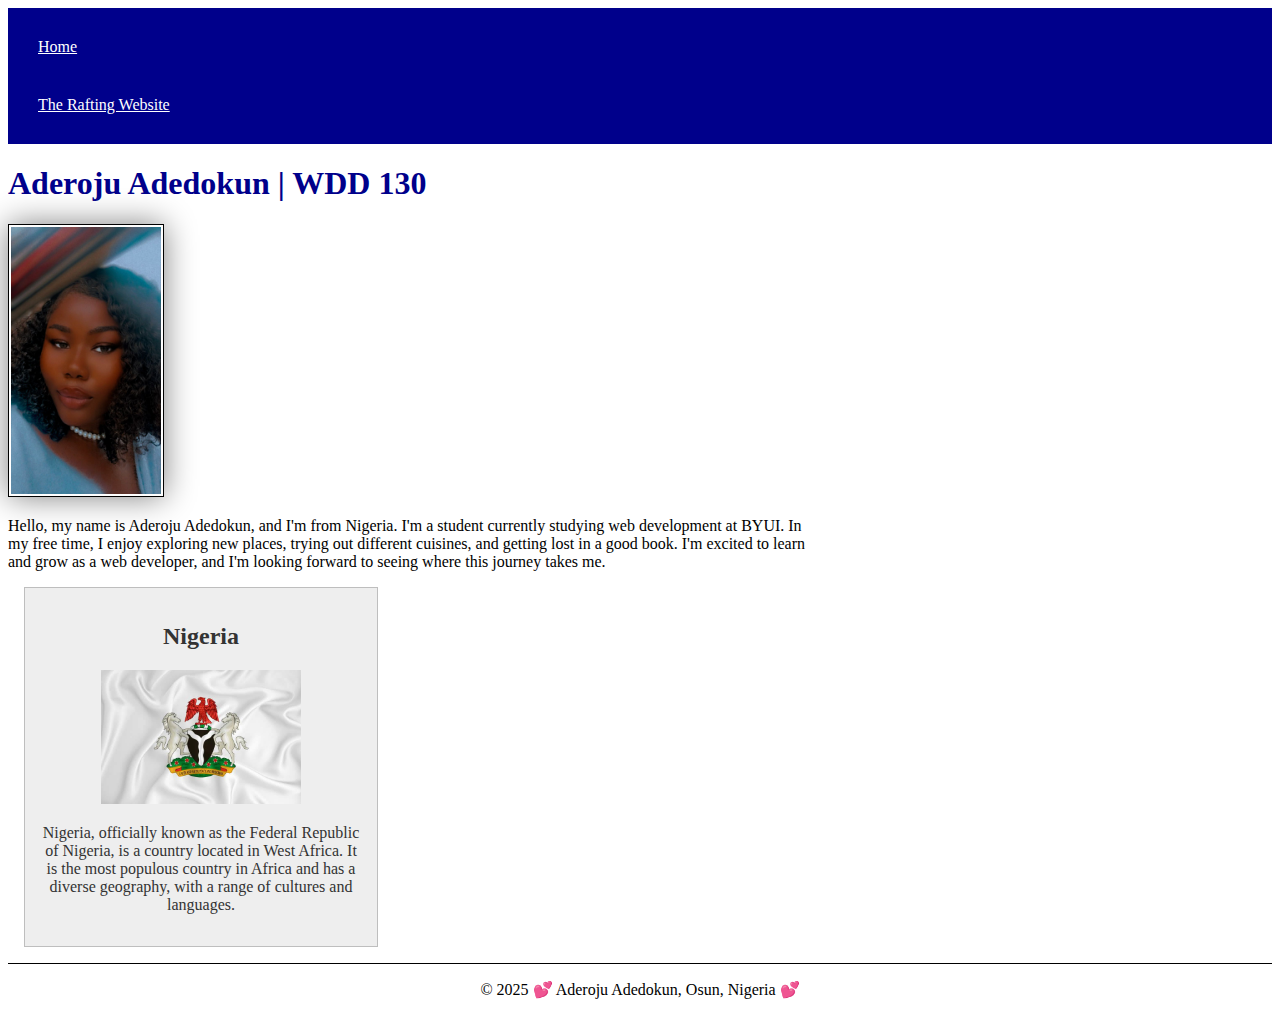
<file: index.html>
<!DOCTYPE html>
<html lang="en-US">

<head>
    <meta charset="utf-8">
    <meta name="viewport" content="width=device-width, initial-scale=1.0">
    <title>Aderoju Adedokun | WDD 130</title>
    <meta name="description"
        content="Aderoju Adedokun's home page for WDD 130 course at BYUI, featuring personal information and interests.">
    <meta name="author" content="Aderoju Adedokun">
    <link rel="stylesheet" href="styles/styles.css">
</head>

<body>
    <header>
        <nav>
            <a href="index.html">Home</a>
            <a href="rafting.html">The Rafting Website</a>
        </nav>
    </header>
    <main>
        <h1>Aderoju Adedokun | WDD 130</h1>
        <img src="images/profile.jpg" alt="Hello, my name is Aderoju Adedokun" width="200">
        <p>Hello, my name is Aderoju Adedokun, and I'm from Nigeria. I'm a student currently studying web development at
            BYUI. In my free time, I enjoy exploring new places, trying out different cuisines, and getting lost in a
            good book. I'm excited to learn and grow as a web developer, and I'm looking forward to seeing where this
            journey takes me.</p>
    </main>
    <aside>
        <h2>Nigeria</h2>
        <img src="images/nigeria.jpg" alt="Nigeria's Coat Of Arms" width="200">
        <p>Nigeria, officially known as the Federal Republic of Nigeria, is a country located in West Africa. It is the
            most populous country in Africa and has a diverse geography, with a range of cultures and languages.</p>
    </aside>
    <footer>
        <p>© 2025 💕 Aderoju Adedokun, Osun, Nigeria 💕</p>
    </footer>
</body>

</html>
</file>
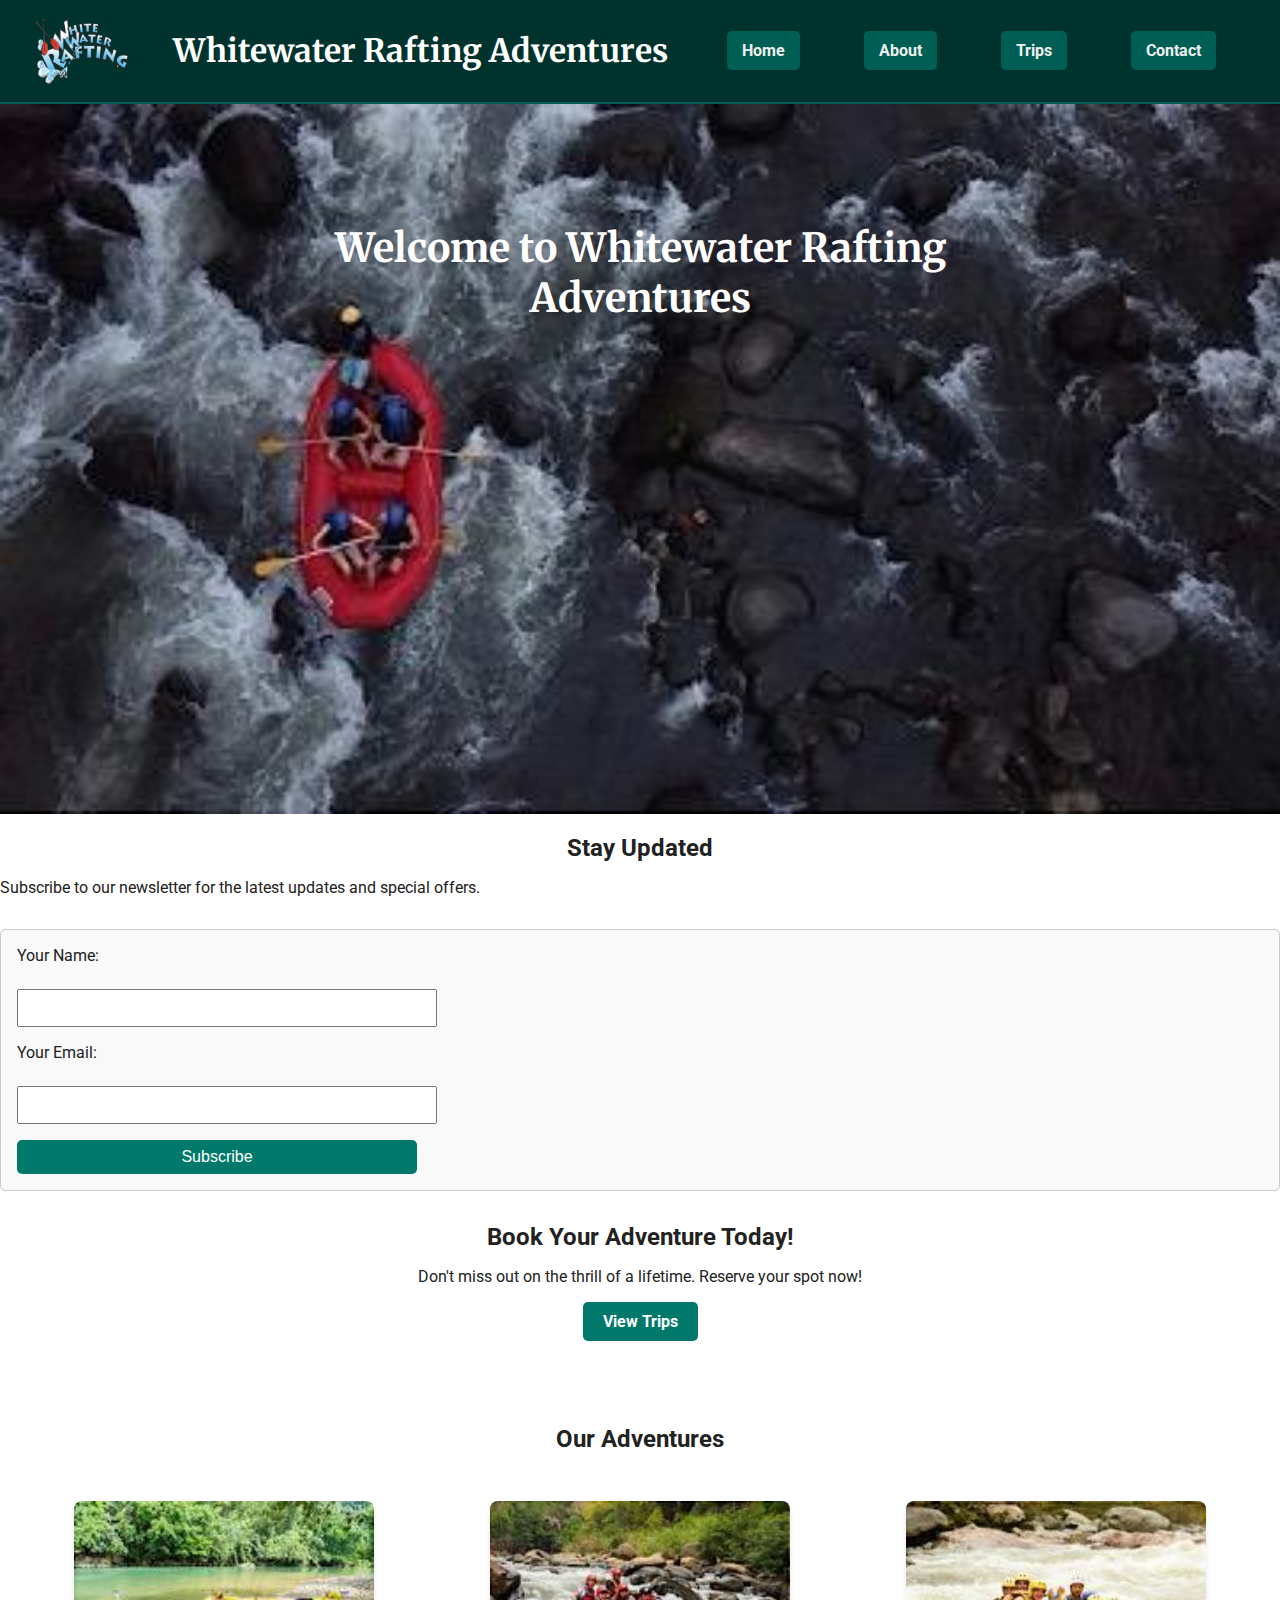
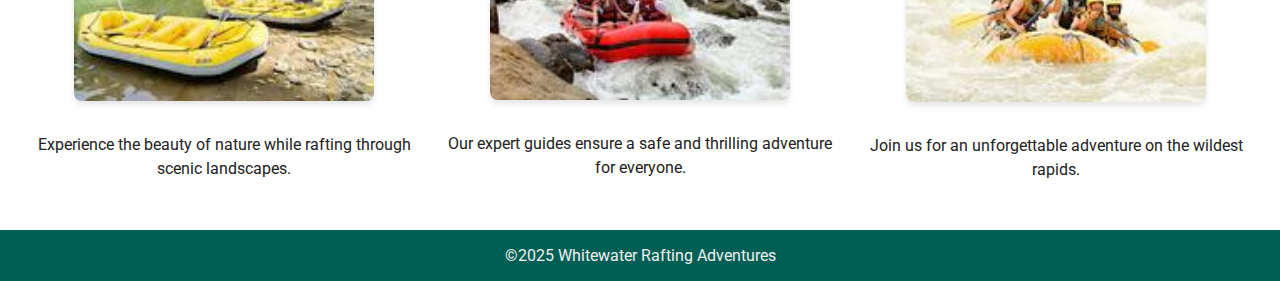
<file: wwr/index.html>
<!DOCTYPE html>
<html lang="en-US">

<head>
    <meta charset="utf-8">
    <meta name="viewport" content="width=device-width, initial-scale=1.0">
    <title>Home | Whitewater Rafting Adventures</title>
    <meta name="description"
        content="Experience the thrill of whitewater rafting with our guided adventures. Book your trip today!">
    <meta name="author" content="Aderoju Adedokun">
    <link rel="stylesheet" href="styles/rafting.css">
</head>

<body>
    <header>
        <img src="images/logo.png" alt="Whitewater Rafting Adventures Logo" class="logo">
        <h1>Whitewater Rafting Adventures</h1>
        <nav>
            <ul class="navigation">
                <li><a href="index.html">Home</a></li>
                <li><a href="about.html">About</a></li>
                <li><a href="trips.html">Trips</a></li>
                <li><a href="contact.html">Contact</a></li>
            </ul>
        </nav>
    </header>

    <main>
        <section class="hero">
            <img src="images/hero.jpg" alt="Rafting Adventure">
            <h1>Welcome to Whitewater Rafting Adventures</h1>
        </section>

        <section class="newsletter">
            <h2>Stay Updated</h2>
            <p>Subscribe to our newsletter for the latest updates and special offers.</p>
            <form>
                <label for="name">Your Name:</label>
                <input type="text" id="name" name="name" required>
                <label for="email">Your Email:</label>
                <input type="email" id="email" name="email" required>
                <button type="submit">Subscribe</button>
            </form>
        </section>

        <section class="call-to-action">
            <h2>Book Your Adventure Today!</h2>
            <p>Don't miss out on the thrill of a lifetime. Reserve your spot now!</p>
            <a href="trips.html" class="cta-button">View Trips</a>
        </section>

        <section class="grid-layout">
            <h2>Our Adventures</h2>
            <div class="grid-item">
                <img src="images/rafting1.jpg" alt="Rafting Adventure 1">
                <p>Experience the beauty of nature while rafting through scenic landscapes.</p>
            </div>
            <div class="grid-item">
                <img src="images/rafting2.jpg" alt="Rafting Adventure 2">
                <p>Our expert guides ensure a safe and thrilling adventure for everyone.</p>
            </div>
            <div class="grid-item">
                <img src="images/rafting3.jpg" alt="Rafting Adventure 3">
                <p>Join us for an unforgettable adventure on the wildest rapids.</p>
            </div>
        </section>
    </main>

    <footer>
        <p>©2025 Whitewater Rafting Adventures</p>
    </footer>
</body>

</html>
</file>
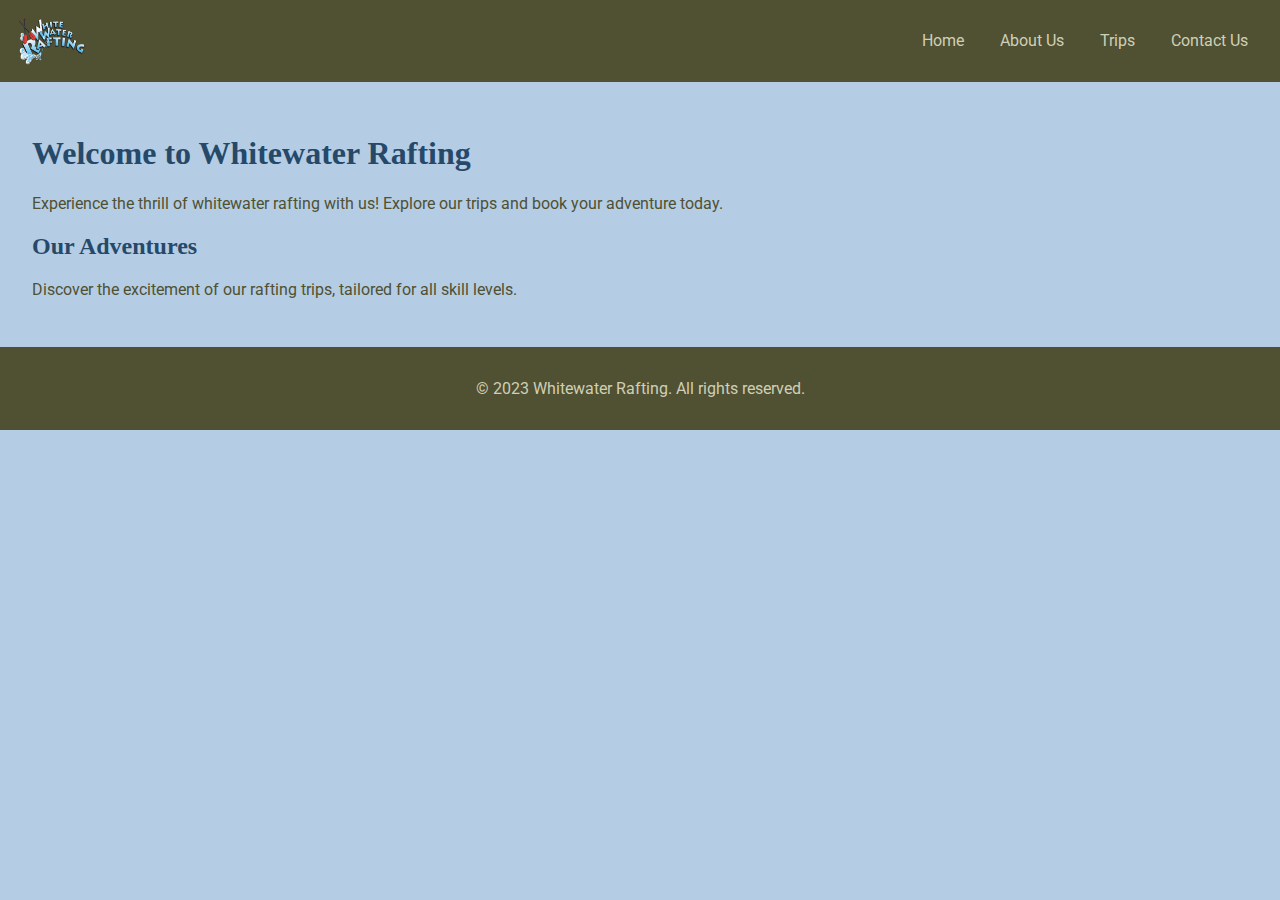
<file: week03/wireframe.html>
<!DOCTYPE html>
<html lang="en">

<head>
    <meta charset="utf-8">
    <meta name="viewport" content="width=device-width, initial-scale=1.0">
    <title>Whitewater Rafting</title>
    <link rel="preconnect" href="https://fonts.googleapis.com">
    <link rel="preconnect" href="https://fonts.gstatic.com" crossorigin>
    <link
        href="https://fonts.googleapis.com/css2?family=Roboto:wght@400;700&family=Merriweather:wght@400;700&display=swap"
        rel="stylesheet">
    <link rel="stylesheet" href="styles/style.css">
</head>

<body>
    <header>
        <img src="images/logo.png" alt="Whitewater Rafting Logo">
        <!-- Ensure the logo file exists in the 'images' folder -->
        <nav>
            <a href="#">Home</a>
            <a href="#">About Us</a>
            <a href="#">Trips</a>
            <a href="#">Contact Us</a>
        </nav>
    </header>
    <main>
        <section>
            <h1>Welcome to Whitewater Rafting</h1>
            <p>Experience the thrill of whitewater rafting with us! Explore our trips and book your adventure today.</p>
        </section>
        <section>
            <h2>Our Adventures</h2>
            <p>Discover the excitement of our rafting trips, tailored for all skill levels.</p>
        </section>
    </main>
    <footer>
        <p>&copy; 2023 Whitewater Rafting. All rights reserved.</p>
    </footer>
</body>

</html>
</file>
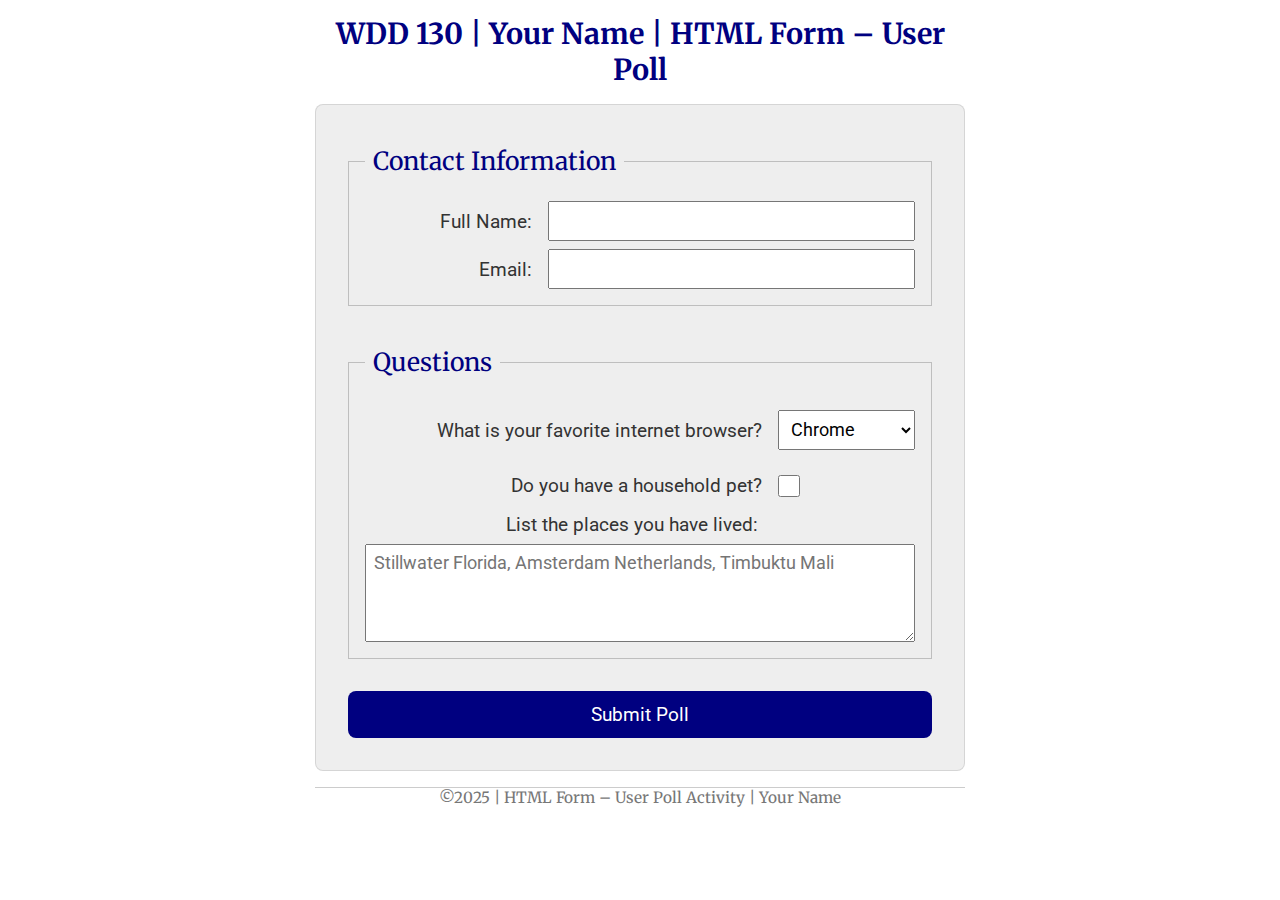
<file: week05/poll-form.html>
<!DOCTYPE html>
<html lang="en-us">

<head>
    <meta charset="utf-8">
    <meta name="viewport" content="width=device-width, initial-scale=1">
    <title>WDD 130 | HTML Form – User Poll</title>
    <link rel="stylesheet" href="styles/poll-form.css">
    <link rel="preconnect" href="https://fonts.googleapis.com">
    <link rel="preconnect" href="https://fonts.gstatic.com" crossorigin>
    <link
        href="https://fonts.googleapis.com/css2?family=Merriweather:wght@400;700&family=Roboto:wght@400;700&display=swap"
        rel="stylesheet">
</head>

<body>
    <header>
        <h1>WDD 130 | Your Name | HTML Form – User Poll</h1>
    </header>
    <main>
        <form>
            <fieldset>
                <legend>Contact Information</legend>
                <div class="form-item column2">
                    <label for="fullname">Full Name:</label>
                    <input type="text" id="fullname" name="fullname">
                </div>
                <div class="form-item column2">
                    <label for="useremail">Email:</label>
                    <input type="email" id="useremail" name="useremail">
                </div>
            </fieldset>
            <fieldset>
                <legend>Questions</legend>
                <div class="form-item column1">
                    <label for="browser">What is your favorite internet browser?</label>
                    <select id="browser" name="browser">
                        <option value="chrome">Chrome</option>
                        <option value="firefox">Firefox</option>
                        <option value="safari">Safari</option>
                        <option value="edge">Edge</option>
                        <option value="brave">Brave</option>
                        <option value="other">Other</option>
                    </select>
                </div>
                <div class="form-item column1">
                    <label for="pet">Do you have a household pet?</label>
                    <input type="checkbox" id="pet" name="pet">
                </div>
                <label for="feedback">List the places you have lived:</label>
                <textarea id="feedback" name="feedback" rows="4"
                    placeholder="Stillwater Florida, Amsterdam Netherlands, Timbuktu Mali"></textarea>
            </fieldset>
            <button type="submit">Submit Poll</button>
        </form>
    </main>
    <footer>
        <p>©2025 | HTML Form – User Poll Activity | Your Name</p>
    </footer>
</body>

</html>
</file>
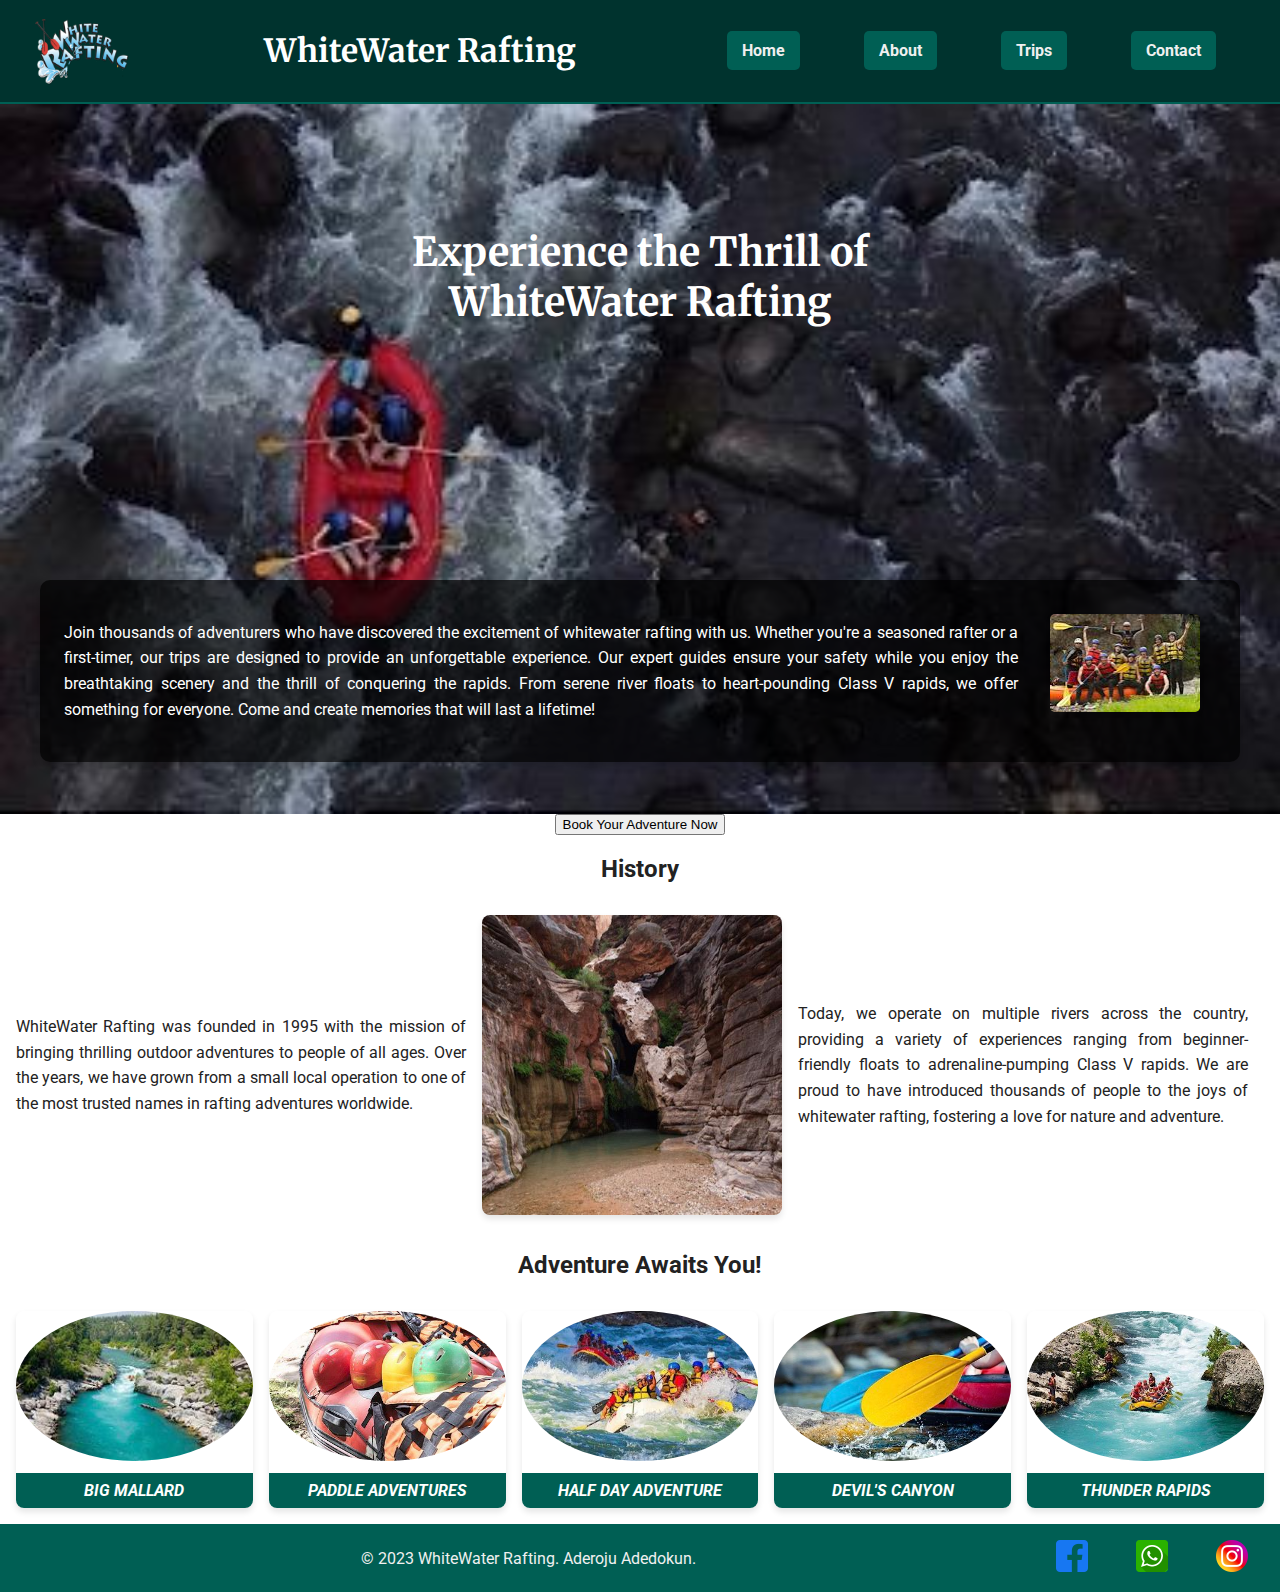
<file: wwr/about.html>
<!DOCTYPE html>
<html lang="en-US">

<head>
    <meta charset="UTF-8">
    <meta name="viewport" content="width=device-width, initial-scale=1.0">
    <meta name="description" content="Learn more about our rafting company and our mission.">
    <meta name="author" content="Aderoju Adedokun">
    <meta name="keywords" content="rafting, white water, adventure, water sports, outdoor activities">
    <title>About Us - Rafting Company</title>
    <link rel="preconnect" href="https://fonts.googleapis.com">
    <link rel="preconnect" href="https://fonts.gstatic.com" crossorigin>
    <link
        href="https://fonts.googleapis.com/css2?family=Merriweather:wght@400;700&family=Roboto:wght@400;700&display=swap"
        rel="stylesheet">
    <link rel="stylesheet" href="styles/rafting.css">
</head>

<body>
    <header>
        <img src="images/logo.png" alt="WhiteWater Rafting Logo">
        <h1>WhiteWater Rafting</h1>
        <nav>
            <ul class="navigation">
                <li><a href="index.html">Home</a></li>
                <li><a href="about.html">About</a></li>
                <li><a href="trips.html">Trips</a></li>
                <li><a href="contact.html">Contact</a></li>
            </ul>
        </nav>
    </header>
    <main>
        <div class="hero">
            <img src="images/hero.jpg" alt="Rafting Adventure">
            <h1>Experience the Thrill of WhiteWater Rafting</h1>
            <article>
                <p>Join thousands of adventurers who have discovered the excitement of whitewater rafting with us.
                    Whether you're a seasoned rafter or a first-timer, our trips are designed to provide an
                    unforgettable experience. Our expert guides ensure your safety while you enjoy the breathtaking
                    scenery and the thrill of conquering the rapids. From serene river floats to heart-pounding Class V
                    rapids, we offer something for everyone. Come and
                    create memories that will last a lifetime!</p>
                <img src="images/happyclient.jpg" alt="Happy Client" class="happy-client">
            </article>
            <button class="cta-button">Book Your Adventure Now</button>
        </div>
        <section>
            <h2>History</h2>
            <div class="history-content">
                <div class="text-left">
                    <p>WhiteWater Rafting was founded in 1995 with the mission of bringing thrilling outdoor
                        adventures
                        to people of all ages. Over the years, we have grown from a small local operation to one of
                        the
                        most trusted names in rafting adventures worldwide.</p>
                </div>
                <img src="images/history.jpg" alt="Rafting History" class="history-image">
                <div class="text-right">
                    <p>Today, we operate on multiple rivers across the country, providing a variety of experiences
                        ranging
                        from beginner-friendly floats to adrenaline-pumping Class V rapids. We are proud to have
                        introduced
                        thousands of people to the joys of whitewater rafting, fostering a love for nature and
                        adventure.</p>
                </div>
            </div>
        </section>
        <section>
            <h2>Adventure Awaits You!</h2>
            <div class="adventures">
                <figure>
                    <img src="images/adventure1.jpg" alt="Big Mallard">
                    <figcaption>Big Mallard</figcaption>
                </figure>
                <figure>
                    <img src="images/adventure2.jpg" alt="Paddle Adventures">
                    <figcaption>Paddle Adventures</figcaption>
                </figure>
                <figure>
                    <img src="images/adventure3.jpg" alt="Half Day Adventure">
                    <figcaption>Half Day Adventure</figcaption>
                </figure>
                <figure>
                    <img src="images/adventure4.jpg" alt="Devil's Canyon">
                    <figcaption>Devil's Canyon</figcaption>
                </figure>
                <figure>
                    <img src="images/adventure5.jpg" alt="Thunder Rapids">
                    <figcaption>Thunder Rapids</figcaption>
                </figure>
            </div>
        </section>
    </main>
    <footer>
        <p>&copy; 2023 WhiteWater Rafting. Aderoju Adedokun.</p>
        <nav class="sociallinks">
            <a href="https://facebook.com">
                <img src="images/facebook.webp" alt="Facebook">
            </a>
            <a href="https://whatsapp.com">
                <img src="images/whatsapp.webp" alt="WhatsApp">
            </a>
            <a href="https://instagram.com">
                <img src="images/instagram.webp" alt="Instagram">
            </a>
        </nav>
    </footer>
</body>

</html>
</file>
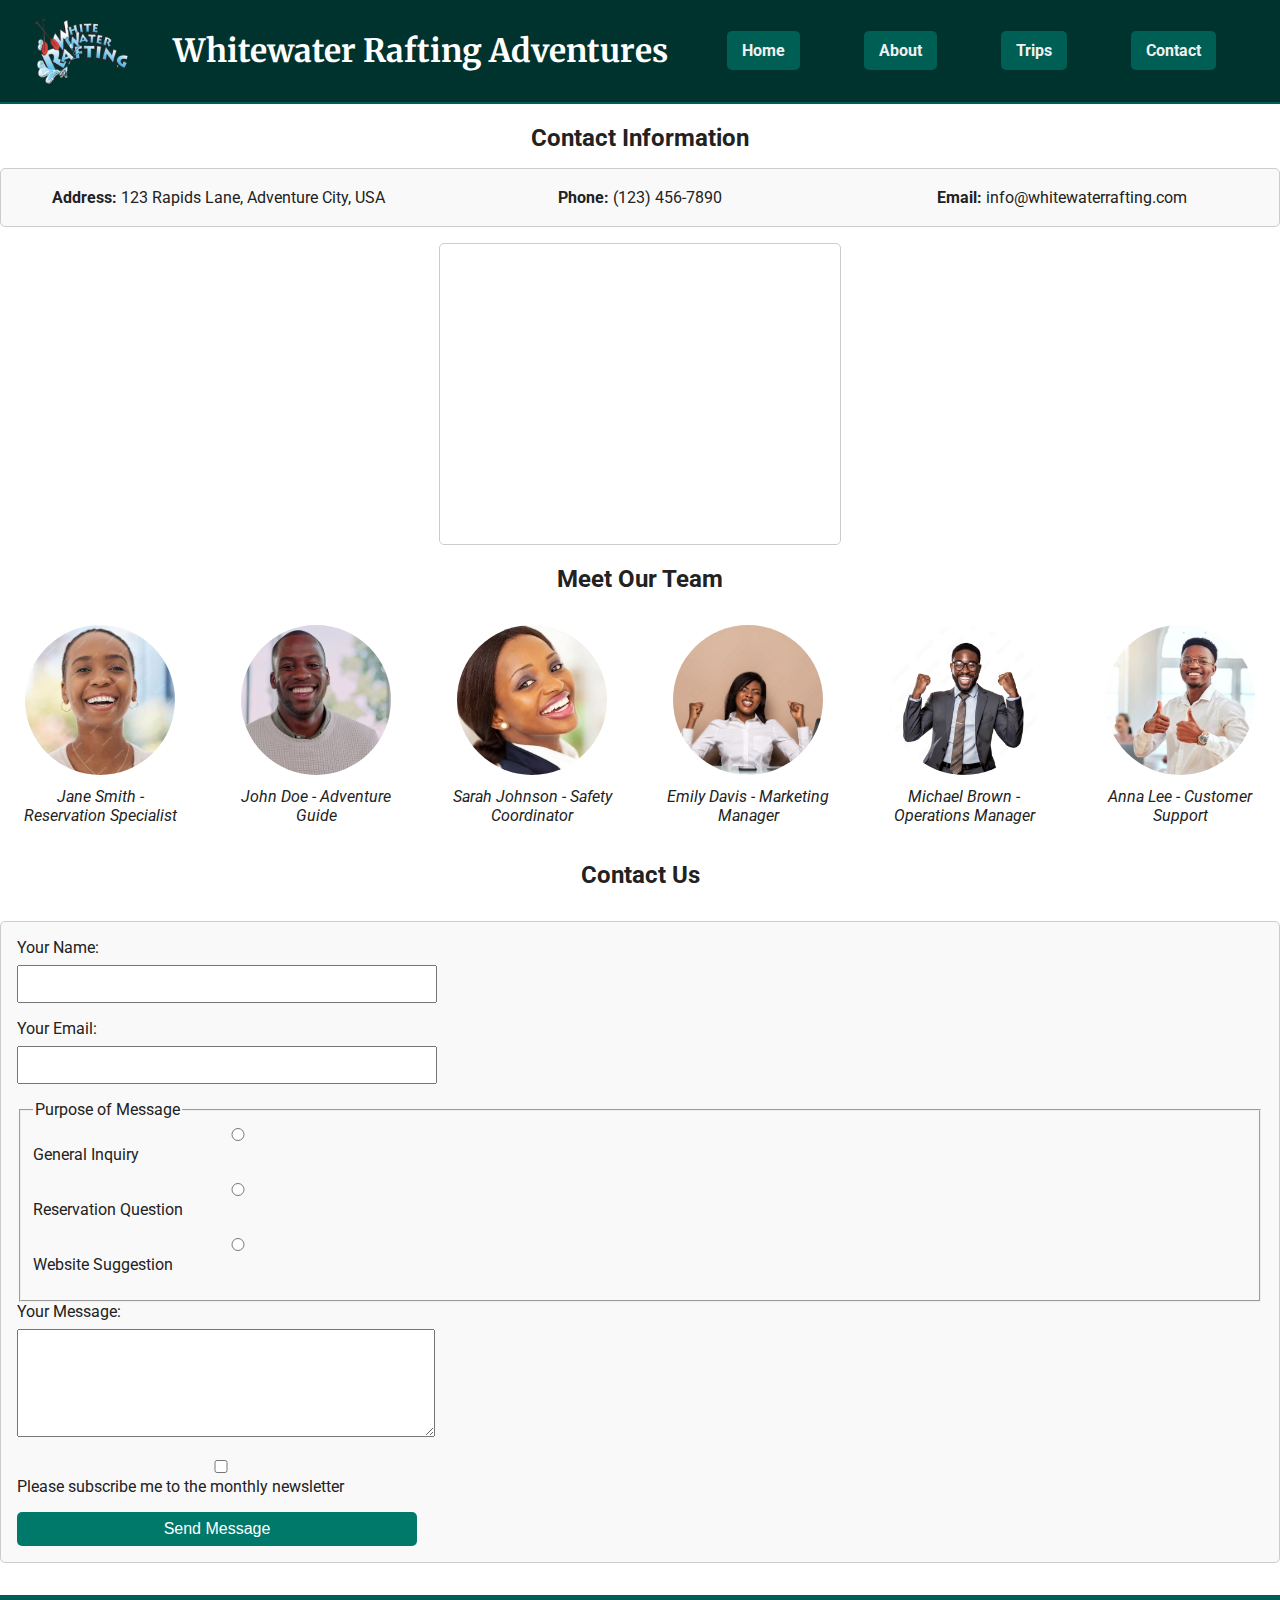
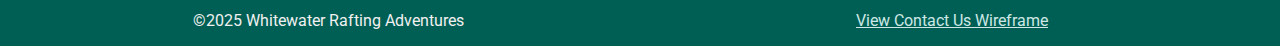
<file: wwr/contact.html>
<!DOCTYPE html>
<html lang="en-US">

<head>
    <meta charset="utf-8">
    <meta name="viewport" content="width=device-width, initial-scale=1">
    <meta name="author" content="Aderoju Adedokun">
    <title>Contact Us | Whitewater Rafting Adventures</title>
    <meta name="description"
        content="Contact Whitewater Rafting Adventures for inquiries, reservations, or suggestions. Reach out to us via phone, email, or our contact form.">
    <link rel="preconnect" href="https://fonts.googleapis.com">
    <link rel="preconnect" href="https://fonts.gstatic.com" crossorigin>
    <link
        href="https://fonts.googleapis.com/css2?family=Merriweather:wght@400;700&family=Roboto:wght@400;700&display=swap"
        rel="stylesheet">
    <link rel="stylesheet" href="styles/rafting.css">
</head>

<body>
    <header>
        <img src="images/logo.png" alt="Whitewater Rafting Adventures Logo" class="logo">
        <h1>Whitewater Rafting Adventures</h1>
        <nav>
            <ul class="navigation">
                <li><a href="index.html">Home</a></li>
                <li><a href="about.html">About</a></li>
                <li><a href="trips.html">Trips</a></li>
                <li><a href="contact.html">Contact</a></li>
            </ul>
        </nav>
    </header>
    <main>
        <section>
            <h2>Contact Information</h2>
            <div class="contact-info">
                <p><strong>Address:</strong> 123 Rapids Lane, Adventure City, USA</p>
                <p><strong>Phone:</strong> (123) 456-7890</p>
                <p><strong>Email:</strong> info@whitewaterrafting.com</p>
            </div>
            <iframe
                src="https://www.google.com/maps/embed?pb=!1m18!1m12!1m3!1d3153.835434509374!2d-122.4194154846816!3d37.77492977975971!2m3!1f0!2f0!3f0!3m2!1i1024!2i768!4f13.1!3m3!1m2!1s0x80858064f0b1f1b1%3A0x4c8b8b8b8b8b8b8b!2sAdventure%20City!5e0!3m2!1sen!2sus!4v1610000000000!5m2!1sen!2sus"
                width="400" height="300" allowfullscreen loading="lazy"></iframe>
        </section>

        <section>
            <h2>Meet Our Team</h2>
            <div class="team">
                <figure>
                    <img src="images/employee1.jpg" alt="Employee 1">
                    <figcaption>Jane Smith - Reservation Specialist</figcaption>
                </figure>
                <figure>
                    <img src="images/employee2.jpg" alt="Employee 2">
                    <figcaption>John Doe - Adventure Guide</figcaption>
                </figure>
                <figure>
                    <img src="images/employee3.jpg" alt="Employee 3">
                    <figcaption>Sarah Johnson - Safety Coordinator</figcaption>
                </figure>
                <figure>
                    <img src="images/employee4.jpg" alt="Employee 4">
                    <figcaption>Emily Davis - Marketing Manager</figcaption>
                </figure>
                <figure>
                    <img src="images/employee5.jpg" alt="Employee 5">
                    <figcaption>Michael Brown - Operations Manager</figcaption>
                </figure>
                <figure>
                    <img src="images/employee6.jpg" alt="Employee 6">
                    <figcaption>Anna Lee - Customer Support</figcaption>
                </figure>
            </div>
        </section>

        <section>
            <h2>Contact Us</h2>
            <form>
                <div>
                    <label for="name">Your Name:</label>
                    <input type="text" id="name" name="name" required>
                </div>
                <div>
                    <label for="email">Your Email:</label>
                    <input type="email" id="email" name="email" required>
                </div>
                <fieldset>
                    <legend>Purpose of Message</legend>
                    <div>
                        <input type="radio" id="general" name="purpose" value="general" required>
                        <label for="general">General Inquiry</label>
                    </div>
                    <div>
                        <input type="radio" id="reservation" name="purpose" value="reservation">
                        <label for="reservation">Reservation Question</label>
                    </div>
                    <div>
                        <input type="radio" id="suggestion" name="purpose" value="suggestion">
                        <label for="suggestion">Website Suggestion</label>
                    </div>
                </fieldset>
                <div>
                    <label for="message">Your Message:</label>
                    <textarea id="message" name="message" rows="5" required></textarea>
                </div>
                <div>
                    <input type="checkbox" id="subscribe" name="subscribe">
                    <label for="subscribe">Please subscribe me to the monthly newsletter</label>
                </div>
                <button type="submit">Send Message</button>
            </form>
        </section>
    </main>
    <footer>
        <p>©2025 Whitewater Rafting Adventures</p>
        <p><a href="https://app.moqups.com/FtOPnlKy5WUqI4G1JPgs4wG0VcKxH0Ok/view/page/ad64222d5" target="_blank">View
                Contact Us Wireframe</a></p>
    </footer>
</body>

</html>
</file>
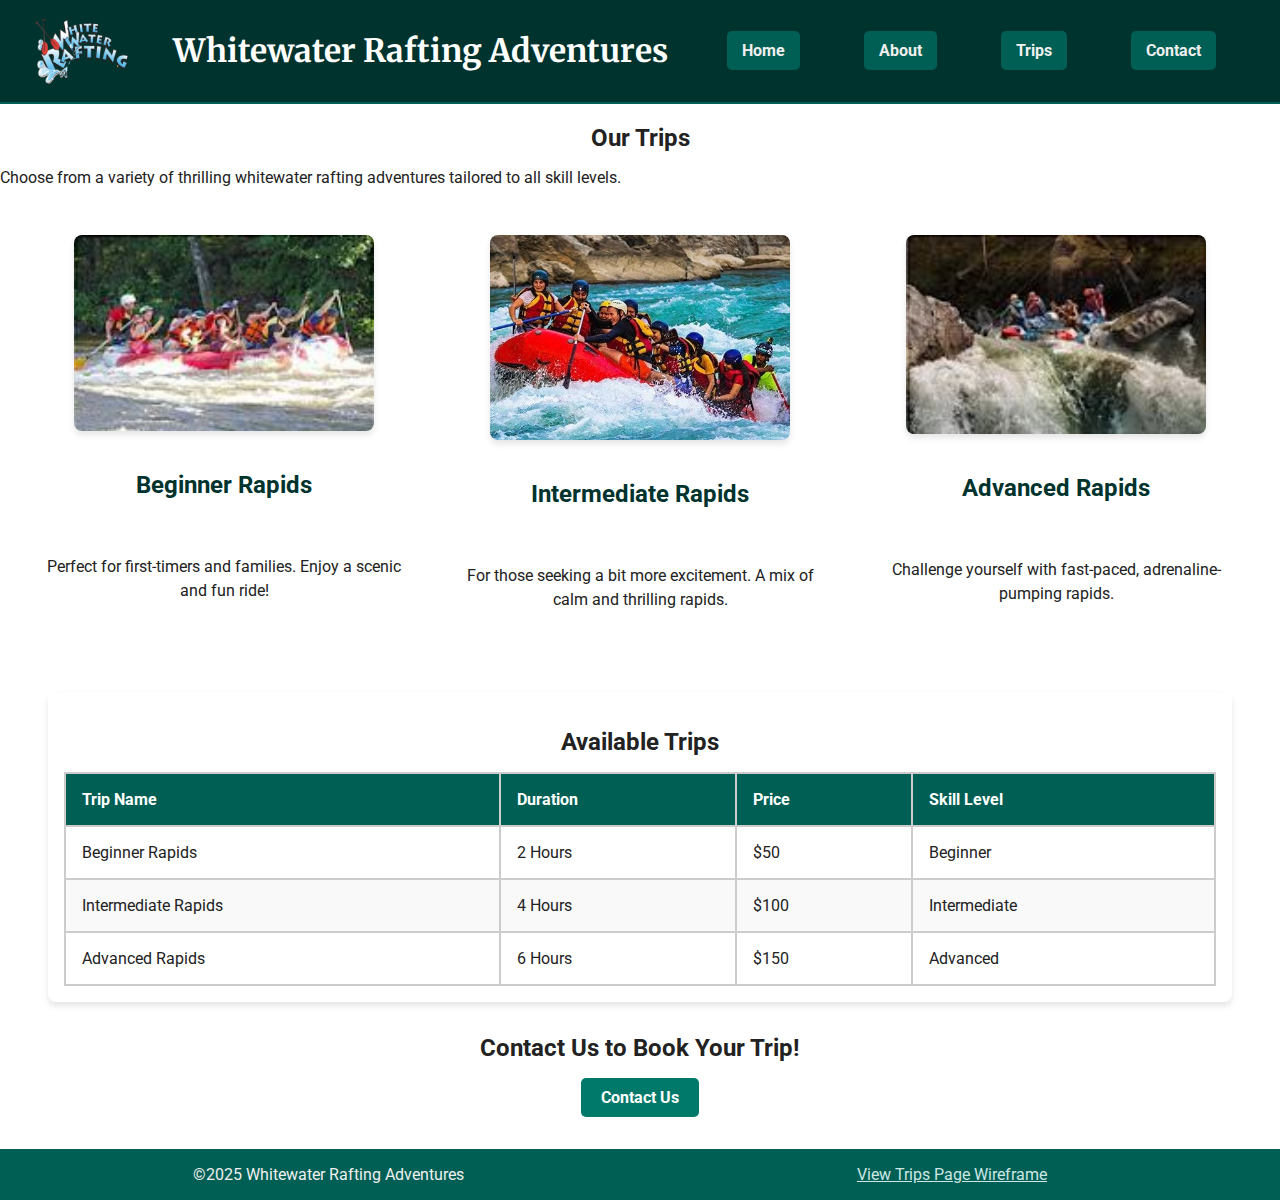
<file: wwr/trips.html>
<!DOCTYPE html>
<html lang="en-US">

<head>
    <meta charset="utf-8">
    <meta name="viewport" content="width=device-width, initial-scale=1.0">
    <title>Trips | Whitewater Rafting Adventures</title>
    <meta name="description"
        content="Explore our exciting whitewater rafting trips. Choose the perfect adventure for you!">
    <meta name="author" content="Aderoju Adedokun">
    <link rel="stylesheet" href="styles/rafting.css">
</head>

<body>
    <header>
        <img src="images/logo.png" alt="Whitewater Rafting Adventures Logo" class="logo">
        <h1>Whitewater Rafting Adventures</h1>
        <nav>
            <ul class="navigation">
                <li><a href="index.html">Home</a></li>
                <li><a href="about.html">About</a></li>
                <li><a href="trips.html">Trips</a></li>
                <li><a href="contact.html">Contact</a></li>
            </ul>
        </nav>
    </header>

    <main>
        <section class="trips-intro">
            <h2>Our Trips</h2>
            <p>Choose from a variety of thrilling whitewater rafting adventures tailored to all skill levels.</p>
        </section>

        <section class="trips-grid">
            <div class="trip">
                <img src="images/trip1.jpg" alt="Beginner Rapids">
                <h3>Beginner Rapids</h3>
                <p>Perfect for first-timers and families. Enjoy a scenic and fun ride!</p>
            </div>
            <div class="trip">
                <img src="images/trip2.jpg" alt="Intermediate Rapids">
                <h3>Intermediate Rapids</h3>
                <p>For those seeking a bit more excitement. A mix of calm and thrilling rapids.</p>
            </div>
            <div class="trip">
                <img src="images/trip3.jpg" alt="Advanced Rapids">
                <h3>Advanced Rapids</h3>
                <p>Challenge yourself with fast-paced, adrenaline-pumping rapids.</p>
            </div>
        </section>

        <section class="trips-table">
            <h2>Available Trips</h2>
            <table>
                <thead>
                    <tr>
                        <th>Trip Name</th>
                        <th>Duration</th>
                        <th>Price</th>
                        <th>Skill Level</th>
                    </tr>
                </thead>
                <tbody>
                    <tr>
                        <td>Beginner Rapids</td>
                        <td>2 Hours</td>
                        <td>$50</td>
                        <td>Beginner</td>
                    </tr>
                    <tr>
                        <td>Intermediate Rapids</td>
                        <td>4 Hours</td>
                        <td>$100</td>
                        <td>Intermediate</td>
                    </tr>
                    <tr>
                        <td>Advanced Rapids</td>
                        <td>6 Hours</td>
                        <td>$150</td>
                        <td>Advanced</td>
                    </tr>
                </tbody>
            </table>
        </section>

        <section class="call-to-action">
            <h2>Contact Us to Book Your Trip!</h2>
            <a href="contact.html" class="cta-button">Contact Us</a>
        </section>
    </main>

    <footer>
        <p>©2025 Whitewater Rafting Adventures</p>
        <p><a href="https://app.moqups.com/p6JEeyIzu5oyLIWFyi4DpP4dIL2QIcSp/view/page/ad64222d5" target="_blank">View
                Trips Page Wireframe</a></p>
    </footer>
</body>

</html>
</file>
<file: styles/styles.css>
nav {
    background-color: darkblue;
    padding: 10px;
}

nav a {
    color: white;
    display: block;
    padding: 20px;
}

main {
    max-width: 800px;
}

h1 {
    color: darkblue;
}

main img {
    width: 150px;
    height: auto;
    border: 1px solid black;
    padding: 2px;
    box-shadow: 0 0 30px gray;
}

p {
    padding: 0;
}

aside {
    width: 20rem;
    margin: 1rem;
    border: 1px solid rgb(0 0 0 / 0.2);
    padding: 1rem;
    background-color: #eee;
    color: #333;
    text-align: center;
}

aside img {
    width: 200px;
    height: auto;
}

footer {
    margin-top: 15px;
    border-top: 1px solid #000;
    text-align: center;
}
</file>
<file: wwr/styles/rafting.css>
@import url('https://fonts.googleapis.com/css2?family=Merriweather:wght@400;700&family=Roboto:wght@400;700&display=swap');

:root {
    --primary-color: #00332e;
    --secondary-color: #005f54;
    --text-color: #222;
    --background-color: #ffffff;
    --button-color: #00796b;
    --button-hover-color: #004d40;
    --font-primary: 'Merriweather', serif;
    --font-secondary: 'Roboto', sans-serif;
}

body {
    font-family: 'Roboto', Arial, sans-serif;
    color: var(--text-color);
    background-color: var(--background-color);
    margin: 0;
    padding: 0;
}

header {
    display: flex;
    align-items: center;
    justify-content: space-between;
    padding: 1rem 2rem;
    background-color: var(--primary-color);
    color: white;
    border-bottom: 2px solid var(--secondary-color);
}

header .logo {
    max-height: 70px;
    margin-right: 1rem;
}

header img {
    max-height: 70px;
    margin-right: 1rem;
}

header h1 {
    font-family: var(--font-primary);
    font-size: 2rem;
    text-align: left;
    margin: 0;
    color: white;
}

header nav ul {
    display: flex;
    justify-content: flex-end;
    list-style: none;
    margin: 0;
    padding: 0;
}

header nav ul li {
    margin: 0 1rem;
}

header nav ul li a {
    color: #f0f0f0;
    text-decoration: none;
    font-weight: bold;
    transition: color 0.3s ease;
}

header nav ul li a:hover {
    color: #cce7e4;
}

nav a {
    color: white;
    text-decoration: none;
    margin: 0 1rem;
}

.hero {
    position: relative;
    text-align: center;
}

.hero img {
    display: block;
    width: 100%;
    height: auto;
}

.hero h1 {
    position: absolute;
    top: 20%;
    left: 50%;
    transform: translate(-50%, -50%);
    color: white;
    font-family: var(--font-primary);
    font-size: 2.5rem;
}

.hero article {
    position: absolute;
    bottom: 10%;
    left: 50%;
    transform: translate(-50%, 0);
    background-color: rgba(0, 0, 0, 0.7);
    color: white;
    padding: 1.5rem;
    border-radius: 10px;
    width: 90%;
    box-shadow: 0 4px 8px rgba(0, 0, 0, 0.2);
    font-size: 1rem;
    line-height: 1.6;
    display: flex;
    align-items: center;
    justify-content: space-between;
    gap: 1rem;
}

.hero article img {
    flex-shrink: 0;
    max-width: 150px;
    height: auto;
    border-radius: 5px;
    box-shadow: 0 2px 4px rgba(0, 0, 0, 0.1);
}

.hero article p {
    flex: 1;
    text-align: justify;
}

.history-content {
    display: flex;
    align-items: center;
    gap: 1rem;
    padding: 1rem;
    background-color: var(--background-color);
    line-height: 1.6;
}

.text-left,
.text-right {
    flex: 1;
    text-align: justify;
}

.history-image {
    flex-shrink: 0;
    max-width: 300px;
    height: auto;
    border-radius: 8px;
    box-shadow: 0 4px 6px rgba(0, 0, 0, 0.1);
}

.history-content::after {
    content: "";
    display: table;
    clear: both;
}

.adventures {
    display: grid;
    grid-template-columns: repeat(5, 1fr);
    gap: 1rem;
    padding: 1rem;
    background-color: var(--background-color);
}

.adventures figure {
    text-align: center;
    margin: 0;
    background-color: white;
    border-radius: 8px;
    box-shadow: 0 4px 6px rgba(0, 0, 0, 0.1);
    overflow: hidden;
}

.adventures img {
    width: 100%;
    height: 150px;
    object-fit: cover;
}

.adventures figcaption {
    padding: 0.5rem;
    font-size: 1rem;
    color: var(--text-color);
    font-weight: bold;
    background-color: var(--secondary-color);
    color: white;
    text-transform: uppercase;
}

footer {
    display: flex;
    flex-direction: row;
    align-items: center;
    justify-content: space-between;
    padding: 1rem;
    background-color: var(--secondary-color);
    color: #f0f0f0;
    flex-wrap: wrap;
}

footer p {
    margin: 0;
    text-align: center;
    flex: 1;
}

footer .sociallinks {
    display: flex;
    justify-content: flex-end;
    gap: 1rem;
    width: auto;
}

footer .sociallinks img {
    width: 32px;
    height: 32px;
    object-fit: contain;
    transition: transform 0.3s ease;
}

footer .sociallinks img:hover {
    transform: scale(1.1);
    filter: brightness(1.2);
}

footer .sociallinks {
    display: flex;
    justify-content: center;
    gap: 1rem;
}

footer a {
    color: #cce7e4;
}

footer a:hover {
    color: white;
}

.navigation {
    display: flex;
    flex-wrap: wrap;
    list-style: none;
    padding: 0;
    margin: 0;
    justify-content: flex-end;
}

.navigation li {
    margin: 0 1rem;
}

.navigation a {
    display: block;
    color: #f0f0f0;
    background-color: #005f54;
    text-decoration: none;
    font-weight: bold;
    padding: 10px 15px;
    border-radius: 5px;
    transition: background-color 0.3s ease, color 0.3s ease;
}

.navigation a:hover {
    background-color: #00332e;
    color: #ffffff;
}

.happy-client {
    float: right;
    margin: 0 0 1rem 1rem;
    max-width: 200px;
    height: auto;
    border-radius: 8px;
    box-shadow: 0 4px 6px rgba(0, 0, 0, 0.1);
}

article::after {
    content: "";
    display: table;
    clear: both;
}

section h2 {
    text-align: center;
    margin-bottom: 1rem;
}

figure {
    display: inline-block;
    margin: 1rem;
    text-align: center;
}

figure img {
    width: 150px;
    height: 150px;
    border-radius: 50%;
    object-fit: cover;
}

figcaption {
    margin-top: 0.5rem;
    font-style: italic;
}

iframe {
    width: 100%;
    max-width: 400px;
    height: 300px;
    border: 1px solid #ccc;
    border-radius: 5px;
    margin: 1rem auto;
    display: block;
}

form {
    margin: 2rem 0;
    padding: 1rem;
    border: 1px solid #ccc;
    border-radius: 5px;
    background-color: #f9f9f9;
}

form div {
    margin-bottom: 1rem;
}

form label {
    display: block;
    margin-bottom: 0.5rem;
}

form input,
form textarea,
form button {
    width: 100%;
    max-width: 400px;
    padding: 0.5rem;
    font-size: 1rem;
}

form button {
    background-color: var(--button-color);
    color: white;
    border: none;
    border-radius: 5px;
    cursor: pointer;
}

form button:hover {
    background-color: var(--button-hover-color);
}

.contact-info {
    display: flex;
    gap: 20px;
    justify-content: space-between;
    margin: 1rem 0;
    padding: 1rem;
    background-color: #f9f9f9;
    border: 1px solid #ccc;
    border-radius: 5px;
    line-height: 1.6;
}

.contact-info p {
    margin: 0 1rem;
    flex: 1;
    text-align: center;
}

.team {
    display: flex;
    justify-content: space-between;
    align-items: center;
    gap: 1rem;
    flex-wrap: wrap;
}

.team figure {
    flex: 1;
    max-width: 200px;
    text-align: center;
}

.team img {
    width: 150px;
    height: 150px;
    border-radius: 50%;
    object-fit: cover;
}

.team figcaption {
    margin-top: 0.5rem;
    font-style: italic;
}

.call-to-action {
    text-align: center;
    margin: 2rem auto;
}

.call-to-action a {
    display: inline-block;
    background-color: var(--button-color);
    color: white;
    padding: 10px 20px;
    text-decoration: none;
    border-radius: 5px;
    font-weight: bold;
    transition: background-color 0.3s ease, color 0.3s ease;
}

.call-to-action a:hover {
    background-color: var(--button-hover-color);
}

.trips-table {
    margin: 2rem auto;
    padding: 1rem;
    width: 90%;
    border-collapse: collapse;
    background-color: var(--background-color);
    box-shadow: 0 4px 6px rgba(0, 0, 0, 0.1);
    border-radius: 8px;
}

.trips-table table {
    width: 100%;
    border-spacing: 0;
    border: 1px solid #ccc;
}

.trips-table th,
.trips-table td {
    padding: 1rem;
    text-align: left;
    border: 1px solid #ccc;
}

.trips-table th {
    background-color: var(--secondary-color);
    color: white;
    font-weight: bold;
}

.trips-table tr:nth-child(even) {
    background-color: #f9f9f9;
}

.trips-table tr:hover {
    background-color: #e0f7fa;
}

.trips-grid {
    display: grid;
    grid-template-columns: repeat(auto-fit, minmax(300px, 1fr));
    gap: 2rem;
    padding: 2rem;
    background-color: var(--background-color);
    text-align: center;
}

.trips-grid .trip {
    display: flex;
    flex-direction: column;
    align-items: center;
    gap: 1rem;
}

.trips-grid img {
    width: 100%;
    max-width: 300px;
    height: auto;
    border-radius: 8px;
    box-shadow: 0 4px 6px rgba(0, 0, 0, 0.1);
}

.trips-grid h3 {
    font-size: 1.5rem;
    color: var(--primary-color);
}

.trips-grid p {
    font-size: 1rem;
    line-height: 1.5;
    color: var(--text-color);
}

.grid-layout {
    display: grid;
    grid-template-columns: repeat(auto-fit, minmax(300px, 1fr));
    gap: 2rem;
    padding: 2rem;
    background-color: var(--background-color);
    text-align: center;
}

.grid-layout h2 {
    grid-column: 1 / -1;
    /* Ensures the heading spans the full width above the grid */
    margin-bottom: 1rem;
    /* Adds spacing below the heading */
}

.grid-layout .grid-item {
    display: flex;
    flex-direction: column;
    align-items: center;
    gap: 1rem;
}

.grid-layout img {
    width: 100%;
    max-width: 300px;
    height: auto;
    border-radius: 8px;
    box-shadow: 0 4px 6px rgba(0, 0, 0, 0.1);
}

.grid-layout p {
    font-size: 1rem;
    line-height: 1.5;
    color: var(--text-color);
}

.newsletter form {
    display: flex;
    flex-direction: column;
    /* Stacks the form elements vertically */
    gap: 1rem;
    /* Adds spacing between form elements */
}

.newsletter button {
    align-self: flex-start;
    /* Aligns the button to the left */
}
</file>
<file: week03/styles/style.css>
/* Color Palette */
:root {
    --primary-color: #505033;
    --secondary-color: #264969;
    --accent1-color: #cfcfb4;
    --accent2-color: #b4cde4;
}

/* Typography */
body {
    font-family: 'Roboto', sans-serif;
    color: var(--primary-color);
    margin: 0;
    padding: 0;
    background-color: var(--accent2-color);
}

h1,
h2,
h3,
h4,
h5,
h6 {
    font-family: 'Georgia', serif;
    color: var(--secondary-color);
}

header {
    background-color: var(--primary-color);
    color: var(--accent1-color);
    padding: 1rem;
    display: flex;
    justify-content: space-between;
    align-items: center;
}

header img {
    max-height: 50px;
}

nav a {
    color: var(--accent1-color);
    text-decoration: none;
    margin: 0 1rem;
}

nav a:hover {
    text-decoration: underline;
}

main {
    padding: 2rem;
}

footer {
    background-color: var(--primary-color);
    color: var(--accent1-color);
    text-align: center;
    padding: 1rem;
}
</file>
<file: week05/styles/poll-form.css>
* {
    margin: 0;
    padding: 0;
    box-sizing: border-box;
}

body {
    font-family: 'Merriweather', Georgia, serif;
    font-size: 1.2em;
    color: #333;
    background: #fff;
}

header {
    margin: 0 auto;
    width: 650px;
}

h1 {
    margin: 1rem;
    font-size: 1.5em;
    color: navy;
    text-align: center;
}

form {
    width: 650px;
    margin: 0 auto;
    padding: 1rem;
    border: 1px solid rgb(0 0 0 / 0.1);
    border-radius: 0.5rem;
    background-color: #eee;
    display: grid;
}

fieldset {
    display: grid;
    grid-gap: 0.5rem;
    margin: 1rem;
    border: 1px solid rgb(0 0 0 / 0.2);
    padding: 1rem;
}

legend {
    padding: 0.5rem;
    color: navy;
    font-size: 1.3em;
}

label,
input,
button,
select,
textarea {
    font-family: 'Roboto', Arial, sans-serif;
}

label {
    text-align: right;
    padding-right: 1rem;
}

input,
select,
textarea {
    padding: 0.5rem;
    font-size: 1.1rem;
}

input[type="checkbox"] {
    width: 22px;
    height: 22px;
    vertical-align: bottom;
}

button {
    margin: 1rem;
    background-color: navy;
    color: #fff;
    border: none;
    border-radius: 0.5rem;
    padding: 0.75rem;
    font-size: 1.2rem;
}

button:hover {
    background-color: darkgreen;
}

footer {
    margin: 1rem auto 0;
    width: 650px;
    text-align: center;
    font-size: 0.8em;
    color: #777;
    border-top: 1px solid #ccc;
}

.form-item {
    display: grid;
    align-items: center;
}

.column1 {
    grid-template-columns: 3fr 1fr;
    margin: 0.5rem 0;
}

.column2 {
    grid-template-columns: 1fr 2fr;
}

label[for="feedback"] {
    text-align: center;
    margin: 0 auto;
    display: block;
}

#feedback {
    text-align: left;
    /* Ensure the placeholder and text inside the textarea are left-aligned */
    margin: 0;
    /* Reset margin for the textarea */
    display: block;
}

label[for="places-lived"] {
    text-align: center;
    margin: 0 auto;
    display: block;
}
</file>
